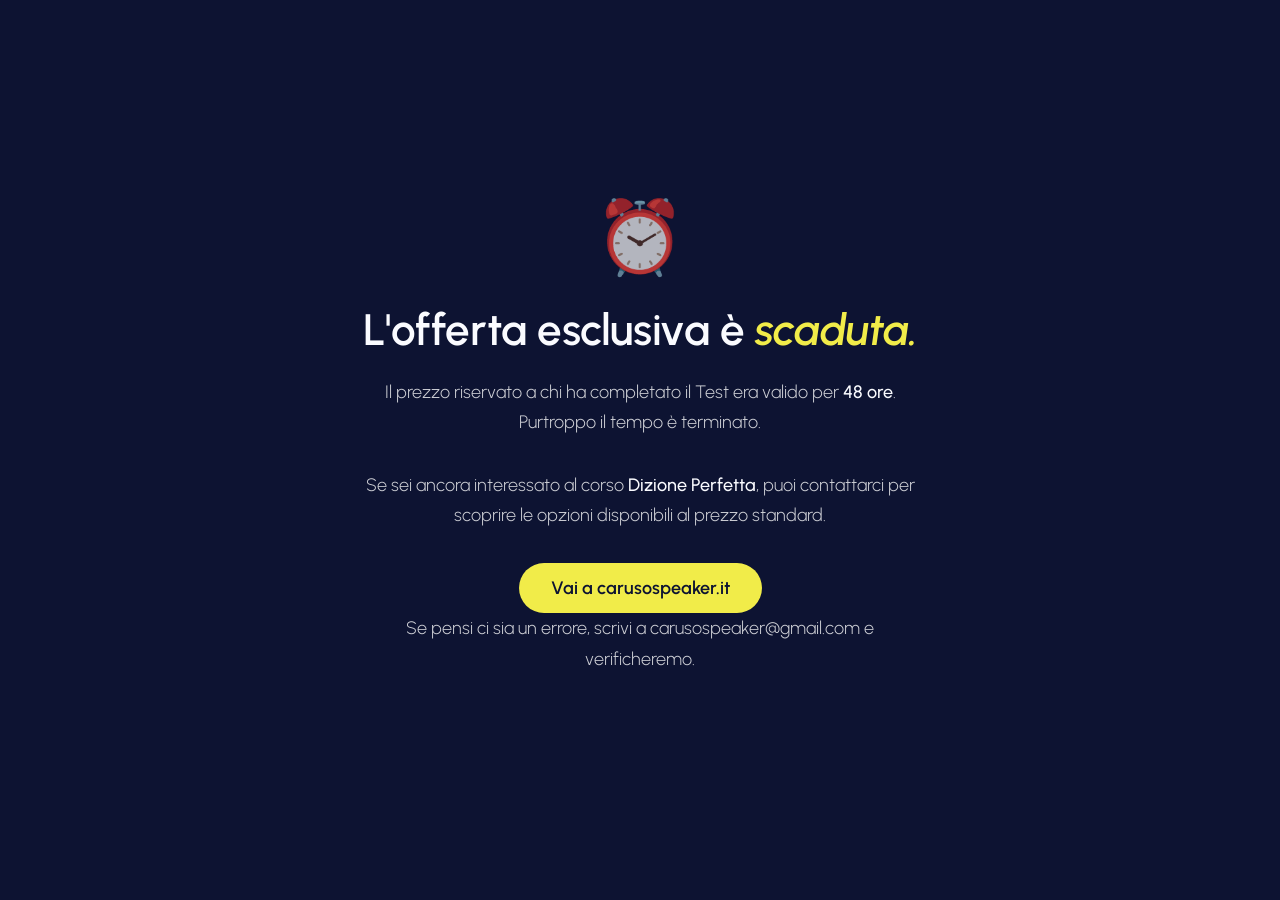
<file: offerta-scaduta.html>
<!DOCTYPE html>
<html lang="it">
<head>
  <meta charset="UTF-8">
  <meta name="viewport" content="width=device-width, initial-scale=1.0">
  <title>Offerta scaduta | Gian Luca Caruso</title>
  <meta name="robots" content="noindex, nofollow">
  <link rel="icon" href="https://carusospeaker.it/newsite2022/wp-content/uploads/2026/04/CarusoSpekar-Logo-blu-orizzontal.png" type="image/png">
  <link href="https://fonts.googleapis.com/css2?family=Urbanist:ital,wght@0,300;0,400;0,500;0,600;0,700;1,300;1,400;1,500;1,600&display=swap" rel="stylesheet">
  <link rel="stylesheet" href="style.css">
  <link rel="stylesheet" href="grazie.css">
  <style>
    .expired-page{min-height:100vh;display:flex;flex-direction:column;align-items:center;justify-content:center;text-align:center;padding:60px 24px;background:#0D1332;color:#fafbff;font-family:'Urbanist',sans-serif}
    .expired-icon{font-size:72px;margin-bottom:24px;opacity:.7}
    .expired-page h1{font-size:clamp(28px,4vw,44px);font-weight:600;line-height:1.2;margin:0 0 20px;max-width:640px;letter-spacing:-.01em}
    .expired-page h1 em{color:#f1ec49;font-style:italic}
    .expired-page p{font-size:18px;line-height:1.7;font-weight:300;color:rgba(255,255,255,.8);max-width:580px;margin:0 auto 32px}
    .expired-page p strong{color:#fafbff;font-weight:500}
    .expired-link{display:inline-block;padding:14px 32px;border-radius:100px;background:#f1ec49;color:#0D1332;font-size:18px;font-weight:600;text-decoration:none;transition:all .3s}
    .expired-link:hover{background:#fafbff;transform:translateY(-2px)}
    .expired-note{margin-top:28px;font-size:14px;color:rgba(255,255,255,.5);max-width:480px}
  </style>
</head>
<body>
<div class="expired-page">
  <div class="expired-icon">⏰</div>
  <h1>L'offerta esclusiva è <em>scaduta.</em></h1>
  <p>Il prezzo riservato a chi ha completato il Test era valido per <strong>48 ore</strong>. Purtroppo il tempo è terminato.</p>
  <p>Se sei ancora interessato al corso <strong>Dizione Perfetta</strong>, puoi contattarci per scoprire le opzioni disponibili al prezzo standard.</p>
  <a href="https://carusospeaker.it" class="expired-link">Vai a carusospeaker.it</a>
  <p class="expired-note">Se pensi ci sia un errore, scrivi a carusospeaker@gmail.com e verificheremo.</p>
</div>
</body>
</html>
</file>
<file: style.css>
/* === RESET === */
*,*::before,*::after{margin:0;padding:0;box-sizing:border-box}
html,body{background:#0D1332;overflow-x:clip}
.mob-br{display:none}
.lp{
  font-family:'Urbanist',sans-serif;color:#fafbff;background:#0D1332;
  line-height:1.65;overflow-x:clip;font-size:20px;font-weight:300;
}
.lp img{max-width:100%;height:auto;display:block}
.lp a{text-decoration:none;color:inherit}
.w{max-width:1140px;margin:0 auto;padding:0 32px}
.wn{max-width:780px;margin:0 auto;padding:0 32px}
.tc{text-align:center}

/* === TYPO === */
.lp h1{font-size:clamp(34px,4.6vw,54px);font-weight:600;line-height:1.12;letter-spacing:-0.02em}
.lp h2{font-size:clamp(30px,3.6vw,44px);font-weight:600;line-height:1.15}
.lp h3{font-size:24px;font-weight:300;line-height:1.3}
.lp p{font-size:20px;line-height:1.7;font-weight:300}
.lp strong{font-weight:500;color:#fafbff}

/* === CTA WHITE PILL === */
.lp a.btn,
.lp a.btn:link,
.lp a.btn:visited{
  display:inline-flex;align-items:center;gap:10px;
  background:#f7f7f7!important;color:#0D1332!important;
  font-family:'Urbanist',sans-serif;font-size:22px;font-weight:400;
  padding:16px 36px;border-radius:100px;
  cursor:pointer;transition:all .3s;text-decoration:none!important;
}
.lp a.btn:hover,.lp a.btn:active{
  background:#f1ec49!important;color:#0D1332!important;
  transform:translateY(-2px);
}
/* CTA Dark */
.lp a.btn-dark,
.lp a.btn-dark:link,
.lp a.btn-dark:visited{
  display:inline-flex;align-items:center;gap:10px;
  background:#0D1332!important;color:#fafbff!important;
  font-family:'Urbanist',sans-serif;font-size:22px;font-weight:400;
  padding:16px 36px;border-radius:100px;
  cursor:pointer;transition:all .3s;text-decoration:none!important;
}
.lp a.btn-dark:hover,.lp a.btn-dark:active{
  background:#bd1a1a!important;color:#fafbff!important;
  transform:translateY(-2px);
}
/* CTA Red (header) */
.lp a.btn-red,
.lp a.btn-red:link,
.lp a.btn-red:visited{
  display:inline-flex;align-items:center;gap:10px;
  background:#bd1a1a!important;color:#fafbff!important;
  font-family:'Urbanist',sans-serif;font-size:15px;font-weight:600;
  padding:10px 24px;border-radius:100px;
  cursor:pointer;transition:all .3s;text-decoration:none!important;
}
.lp a.btn-red:hover,.lp a.btn-red:active{
  background:#9a1515!important;
  transform:translateY(-1px);
}

/* Eq icon */
.eq{display:flex;align-items:center;gap:2px}
.eq i{display:block;width:3px;background:currentColor;border-radius:2px;animation:eqa .8s ease-in-out infinite alternate}
.eq i:nth-child(1){height:8px;animation-delay:0s}
.eq i:nth-child(2){height:14px;animation-delay:.15s}
.eq i:nth-child(3){height:6px;animation-delay:.3s}
.eq i:nth-child(4){height:12px;animation-delay:.1s}
.eq i:nth-child(5){height:9px;animation-delay:.25s}
@keyframes eqa{0%{transform:scaleY(.4)}100%{transform:scaleY(1)}}

/* ============ 0. STICKY HEADER ============ */
.lp-header{
  position:relative;z-index:9999;
  background:transparent;
  padding:12px 0;
  border-bottom:1px solid transparent;
}
@keyframes hdrDrop{from{transform:translateY(-100%);opacity:0}to{transform:translateY(0);opacity:1}}
.lp-header-logo img{transition:height .3s ease}
.lp-header-in{
  max-width:1140px;margin:0 auto;padding:0 32px;
  display:flex;align-items:center;justify-content:space-between;gap:24px;
}
.lp-header-logo img{height:64px;width:auto}
.lp-header-nav{display:flex;align-items:center;gap:28px}
.lp-header-nav a{font-size:14px;font-weight:500;color:rgba(255,255,255,.6);transition:color .3s}
.lp-header-nav a:hover{color:#fafbff}

/* ============ 1. SOCIAL PROOF (inside hero) ============ */
.lp-top-in{display:flex;align-items:center;gap:14px;flex-wrap:wrap;margin-bottom:24px}
.lp-av{display:flex}
.lp-av span{display:block;width:34px;height:34px;border-radius:50%;border:2px solid #142471;background-size:cover;background-position:center;margin-left:-8px;background-color:#0D1332}
.lp-av span:first-child{margin-left:0}
.lp-av span:nth-child(1){background-image:url('https://i.pravatar.cc/80?img=1')}
.lp-av span:nth-child(2){background-image:url('https://i.pravatar.cc/80?img=5')}
.lp-av span:nth-child(3){background-image:url('https://i.pravatar.cc/80?img=8')}
.lp-av span:nth-child(4){background-image:url('https://i.pravatar.cc/80?img=12')}
.lp-av span:nth-child(5){background-image:url('https://i.pravatar.cc/80?img=20')}
.lp-stars{display:flex;gap:1px;color:#FBBC04;font-size:16px}
.lp-rt{font-size:14px;font-weight:500;color:rgba(255,255,255,.6)}

/* ============ 2. HERO ============ */
.lp-hero{
  margin:16px;border-radius:24px;overflow:hidden;
  background:#142471;position:relative;min-height:520px;
  display:flex;align-items:center;
}
.lp-hero-content{position:relative;z-index:2;padding:64px 48px 140px;max-width:620px;margin:0 auto 0 10%}
.lp-hero-tag{
  display:inline-block;background:rgba(255,255,255,.18);color:#f1ec49;
  font-size:18px;font-weight:500;padding:14px 30px;border-radius:100px;
  margin-bottom:24px;letter-spacing:.2px;white-space:nowrap;
}
@media (max-width:900px){.lp-hero-tag{font-size:14px;padding:10px 20px}}
@media (max-width:480px){.lp-hero-tag{font-size:12px;padding:8px 16px}}
.lp-hero h1{margin-bottom:18px;font-weight:300;line-height:1.15}
.lp-hero h1 strong{font-weight:500!important}
.lp-hero .hs{font-size:18px;font-weight:300;color:rgba(255,255,255,.7);margin-bottom:32px}
.lp-hero-img{
  position:absolute;right:0;bottom:0;height:100%;width:45%;
  display:flex;align-items:flex-end;justify-content:center;z-index:3;
}
.lp-hero-img img{height:100%;width:auto;object-fit:contain;object-position:bottom}
.lp-hero-img-mobile{display:none}

/* ============ 3. MARQUEE LOGHI (inside hero, bottom) ============ */
.lp-mq{position:absolute;bottom:0;left:0;right:0;z-index:1;overflow:hidden;padding:24px 0}
.lp-mq-t{display:flex;gap:80px;animation:mqm 20s linear infinite;width:max-content}
.mq-strip{height:28px;width:auto;flex-shrink:0}
@keyframes mqm{0%{transform:translateX(0)}100%{transform:translateX(-50%)}}

/* ============ 4. BODY COPY ============ */
.lp-copy{padding:72px 0}
.lp-copy p{margin-bottom:20px}
.lp-hl{color:#f1ec49;font-style:italic;font-weight:500;font-size:22px}

/* ============ 5. COSA SCOPRIRAI (white bg) ============ */
.lp-bul{padding:72px 0;background:#fafbff;border-radius:24px 24px 0 0;margin:0 16px}
.lp-bul h2{color:#0D1332}
.lp-bul p{color:#0D1332}
.lp-bul strong{color:#0D1332}
.lp-ng{display:grid;grid-template-columns:1fr 1fr;gap:32px 48px;margin-top:40px}
.lp-ni{display:flex;gap:20px;align-items:flex-start}
.lp-nn{flex-shrink:0;font-size:72px;font-weight:700;line-height:1;color:#bd1a1a}
.lp-pain h2{color:#0D1332}
.lp-pain>div>p{color:#0D1332}
.lp-nt{font-size:16px;line-height:1.6;color:#0D1332;padding-top:8px}
.lp-nt strong{font-size:17px;display:block;margin-bottom:4px;color:#0D1332}

/* ============ 6. DIMMI CHE VOCE HAI (white bg continuous) ============ */
.lp-dimmi{padding:0 0 72px;background:#fafbff;border-radius:0 0 24px 24px;margin:0 16px}
.lp-dimmi p{color:#0D1332}
.lp-dimmi h3{color:#0D1332}
.lp-dimmi strong{color:#0D1332}
.lp-dimmi em{color:#0D1332}

/* ============ 7. STATS BAR ============ */
.lp-stats{padding:56px 0;background:#0e1535;border-radius:24px;margin:0 16px}
.lp-stats-grid{display:flex;justify-content:center;gap:64px;flex-wrap:wrap}
.lp-stat{text-align:center}
.lp-stat-num{font-size:clamp(48px,6vw,76px);font-weight:600;line-height:1;color:#fafbff}
.lp-stat-label{font-size:15px;color:rgba(255,255,255,.55);margin-top:8px}

/* ============ 8. CHI SONO ============ */
.lp-about{padding:80px 0}
.lp-about-grid{display:grid;grid-template-columns:1.2fr 1fr;gap:48px;align-items:center}
.lp-about-tag{display:inline-block;background:rgba(241,236,73,.12);color:#f1ec49;font-size:13px;font-weight:600;padding:6px 16px;border-radius:100px;margin-bottom:20px}
.lp-about-name{font-size:clamp(36px,5vw,56px);font-weight:600;line-height:1.1;margin-bottom:24px;color:#fafbff}
.lp-about-left{text-align:center}
.lp-about-text p{margin-bottom:16px;color:rgba(255,255,255,.8)}
.lp-about-text p strong{color:#fafbff}
.lp-about-text p em strong{color:#f1ec49}
.lp-about-img{position:relative;overflow:visible}
.lp-about-img img{
  width:100%;display:block;
  -webkit-mask-image:linear-gradient(to bottom,rgba(0,0,0,1) 0%,rgba(0,0,0,1) 55%,rgba(0,0,0,0) 100%);
  mask-image:linear-gradient(to bottom,rgba(0,0,0,1) 0%,rgba(0,0,0,1) 55%,rgba(0,0,0,0) 100%);
}
/* Mobile image after title */
.lp-about-img-mobile{display:none}

/* ============ 9. PAIN POINTS ============ */
.lp-pain{padding:80px 0;background:#f5f5f5;border-radius:24px;margin:0 16px}
.lp-pain-grid{display:flex;flex-wrap:wrap;justify-content:center;gap:18px;margin-top:40px}
.lp-pain-card{
  background:#fafbff;border:1.5px solid #0D1332;border-radius:20px;padding:28px 20px;transition:all .3s;
}
.lp-pain-card:hover,.lp-pain-card:active{transform:scale(1.03);background:#bd1a1a;border-color:#bd1a1a;color:#fafbff}
.lp-pain-card:hover h4,.lp-pain-card:active h4,.lp-pain-card:hover p,.lp-pain-card:active p,.lp-pain-card:hover p strong,.lp-pain-card:active p strong{color:#fafbff}
.lp-pain-card:hover .lp-pain-icon svg,.lp-pain-card:active .lp-pain-icon svg{stroke:#fafbff}
.lp-pain-icon{margin-bottom:18px}
.lp-pain-icon svg{width:32px;height:32px;fill:none;stroke:#0D1332;stroke-width:2;stroke-linecap:round;stroke-linejoin:round}
/* Animated icons */
.lp-pain-card:nth-child(1) .lp-pain-icon svg{animation:pulse-wave 2s ease-in-out infinite}
@keyframes pulse-wave{0%,100%{transform:scale(1)}50%{transform:scale(1.15)}}
/* Card 2: megaphone with pulsing waves */
.lp-pain-card:nth-child(2) .lp-pain-icon svg .wave1{animation:wave-out 1.5s ease-in-out infinite}
.lp-pain-card:nth-child(2) .lp-pain-icon svg .wave2{animation:wave-out 1.5s ease-in-out infinite .3s}
@keyframes wave-out{0%{opacity:0;transform:scale(.8)}50%{opacity:1;transform:scale(1)}100%{opacity:0;transform:scale(1.2)}}
/* Card 3: lightning falling */
.lp-pain-card:nth-child(3) .lp-pain-icon svg{animation:bolt-fall 2s ease-in infinite}
@keyframes bolt-fall{0%{opacity:0;transform:translateY(-12px)}15%{opacity:1;transform:translateY(0)}30%{opacity:1;transform:translateY(0)}50%{opacity:0;transform:translateY(4px)}100%{opacity:0;transform:translateY(4px)}}
/* Card 4: arrow rising */
.lp-pain-card:nth-child(4) .lp-pain-icon svg{animation:rise-arrow 2s ease-in-out infinite}
@keyframes rise-arrow{0%,100%{transform:translateY(0)}50%{transform:translateY(-8px)}}
.lp-pain-card h4{font-size:30px;font-weight:600;margin-bottom:10px;line-height:1.3;color:#0D1332}
.lp-pain-card p{font-size:20px;line-height:1.6;color:#0D1332}
.lp-pain-card p strong{color:#0D1332}

/* ============ 10. METODO ============ */
.lp-met{padding:112px 0 96px;position:relative;overflow:hidden;background:#0D1332}
@keyframes sw-slide{0%{background-position:0 center}100%{background-position:-1407px center}}
.lp-met .w{position:relative;z-index:1}
.lp-met h2::after{content:"";display:block;width:48px;height:2px;background:#f1ec49;margin:20px auto 0;border-radius:2px}
.lp-3s{display:grid;grid-template-columns:repeat(3,1fr);gap:24px;margin:56px 0;position:relative}
.lp-3si{text-align:center;padding:48px 28px 36px;position:relative}
.lp-3si-num{font-size:108px;font-weight:700;line-height:.95;color:#f1ec49;margin-bottom:20px;letter-spacing:-.04em;filter:drop-shadow(0 0 20px rgba(241,236,73,.2));transition:filter .4s}
.lp-3si-badge{
  display:inline-block;background:#142471;color:#fafbff;
  font-size:12px;font-weight:600;padding:4px 14px;border-radius:100px;
  margin-bottom:16px;text-transform:uppercase;letter-spacing:.05em;
}
.lp-3si h4{font-size:24px;font-weight:600;margin-bottom:12px;color:#fafbff;letter-spacing:-.01em}
.lp-3si p{font-size:15px;line-height:1.6;color:rgba(255,255,255,.72)}

/* ============ 11. REVIEWS (white bg) ============ */
.lp-rev{padding:72px 0;background:#fafbff;border-radius:24px 24px 0 0;margin:0 16px}
.lp-rev h2{color:#0D1332}
.lp-rev p{color:rgba(12,18,50,.55)}

/* ============ 12. 3 CARD (original colored design) ============ */
.lp-cards{padding:80px 0}
.lp-cg{display:grid;grid-template-columns:repeat(3,1fr);gap:0;margin-top:36px}
.lp-card{
  border-radius:0;overflow:hidden;position:relative;
  min-height:680px;display:flex;flex-direction:column;justify-content:flex-end;
  padding:32px 28px;cursor:pointer;transition:all .4s;
  text-decoration:none!important;color:#fafbff!important;
}
.lp-cg .lp-card:first-child{border-radius:20px 0 0 20px}
.lp-cg .lp-card:last-child{border-radius:0 20px 20px 0}
.lp-card+.lp-card{border-left:1px solid rgba(255,255,255,.08)}
.lp-card:hover,.lp-card:active,.lp-card.is-active{transform:scale(1.02);z-index:2}
.lp-card:nth-child(1):hover,.lp-card:nth-child(1).is-active{box-shadow:0 0 40px rgba(20,36,113,.5)}
.lp-card:nth-child(2):hover,.lp-card:nth-child(2).is-active{box-shadow:0 0 40px rgba(189,26,26,.5)}
.lp-card:nth-child(3):hover,.lp-card:nth-child(3).is-active{box-shadow:0 0 40px rgba(241,236,73,.5)}
.lp-card:nth-child(1){background:#142471}
.lp-card:nth-child(1) .lp-card-bg{background:linear-gradient(to top,#142471 30%,transparent 100%)}
.lp-card:nth-child(2){background:#bd1a1a}
.lp-card:nth-child(2) .lp-card-bg{background:linear-gradient(to top,#bd1a1a 30%,transparent 100%)}
.lp-card:nth-child(3){background:#f1ec49;color:#0D1332!important}
.lp-card:nth-child(3) .lp-card-bg{background:linear-gradient(to top,#f1ec49 30%,transparent 100%)}
.lp-card:nth-child(3) h4,.lp-card:nth-child(3) p,.lp-card:nth-child(3) .lp-card-label{color:#0D1332!important}
.lp-card:nth-child(3) .lp-card-cta{color:#0D1332!important;border-color:rgba(12,18,50,.2)!important}
.lp-card-img{position:absolute;top:0;left:0;right:0;bottom:0;z-index:0}
.lp-card-img img{width:85%;height:85%;object-fit:cover;object-position:top;position:absolute;bottom:0;right:0}
.lp-card-bg{position:absolute;bottom:0;left:0;right:0;height:70%;z-index:1}
.lp-card-label{position:absolute;top:28px;left:28px;z-index:2;font-size:16px;font-weight:600;letter-spacing:.05em;color:#fafbff}
.lp-card-content{position:relative;z-index:2}
.lp-card h4{font-size:22px;font-weight:300;line-height:1.3;margin-bottom:10px;color:#fafbff}
.lp-card p{font-size:20px;line-height:1.5;margin-bottom:18px;color:rgba(255,255,255,.9);font-weight:500}
.lp-card p em{font-weight:300;font-style:normal;color:rgba(255,255,255,.7)}
.lp-card-cta{
  display:inline-block;padding:10px 24px;border:1.5px solid rgba(255,255,255,.3);
  border-radius:100px;font-size:15px;font-weight:600;transition:all .3s;color:#fafbff;
}
.lp-card:hover .lp-card-cta,.lp-card:active .lp-card-cta,.lp-card.is-active .lp-card-cta{
  background:rgba(255,255,255,.2);border-color:rgba(255,255,255,.6);
}
.lp-card.dis{opacity:.5;pointer-events:none}

/* === FOOTER === */
.lp-footer{padding:60px 0 24px;background:#080A12}
.lp-footer-grid{
  max-width:1140px;margin:0 auto;padding:0 32px;
  display:grid;grid-template-columns:1.5fr 1fr 1fr;gap:48px;
}
.lp-footer-logo img{height:56px;margin-bottom:16px}
.lp-footer-desc{font-size:14px;color:rgba(255,255,255,.4);line-height:1.7}
.lp-footer h5{font-size:14px;font-weight:600;color:rgba(255,255,255,.5);text-transform:uppercase;letter-spacing:.1em;margin-bottom:16px}
.lp-footer-data p{font-size:14px;color:rgba(255,255,255,.4);line-height:1.8}
.lp-footer-links a{display:block;font-size:14px;color:rgba(255,255,255,.4);margin-bottom:10px;transition:color .3s}
.lp-footer-links a:hover{color:#fafbff}

/* === MODALS === */
.lp-modal-overlay{
  display:none;position:fixed;top:0;left:0;right:0;bottom:0;z-index:99999;
  background:rgba(0,0,0,.7);backdrop-filter:blur(8px);-webkit-backdrop-filter:blur(8px);
  align-items:center;justify-content:center;padding:24px;
}
.lp-modal-overlay.active{display:flex}
.lp-modal{
  background:#0D1332;border:1px solid rgba(250,251,255,.1);border-radius:20px;
  max-width:720px;width:100%;max-height:80vh;overflow-y:auto;padding:48px 40px;
  position:relative;
}
.lp-modal-close{
  position:absolute;top:16px;right:16px;width:40px;height:40px;
  background:rgba(255,255,255,.05);border:none;border-radius:50%;
  color:#fafbff;font-size:20px;cursor:pointer;display:flex;align-items:center;justify-content:center;
}
.lp-modal-close:hover{background:rgba(255,255,255,.15)}
.lp-modal h2{font-size:24px;margin-bottom:24px;color:#fafbff}
.lp-modal h3{font-size:18px;margin:24px 0 12px;color:#fafbff;font-weight:600}
.lp-modal p{font-size:15px;line-height:1.8;color:rgba(255,255,255,.7);margin-bottom:12px}
.lp-modal ul{padding-left:20px;margin-bottom:12px}
.lp-modal li{font-size:15px;line-height:1.8;color:rgba(255,255,255,.7);margin-bottom:4px}
.lp-modal a{color:#f1ec49;text-decoration:underline}

/* ============ RESPONSIVE ============ */
@media(max-width:900px){
  .lp-hero{flex-direction:column;min-height:auto}
  .lp-hero-content{max-width:100%;padding:48px 28px 0;margin:0;text-align:center}
  .lp-hero-img{display:none}
  .lp-hero-img-mobile{display:block;text-align:center;padding:24px 28px 0}
  .lp-hero-img-mobile img{
    width:80%;max-width:340px;margin:0 auto;
    -webkit-mask-image:linear-gradient(to bottom,rgba(0,0,0,1) 0%,rgba(0,0,0,1) 70%,rgba(0,0,0,0) 100%);
    mask-image:linear-gradient(to bottom,rgba(0,0,0,1) 0%,rgba(0,0,0,1) 70%,rgba(0,0,0,0) 100%);
  }
  .lp-header-nav a.nav-link{display:none}
}
@media(max-width:768px){
  /* Social proof smaller */
  .lp-top-in{gap:8px;margin-bottom:18px}
  .lp-av span{width:26px;height:26px;margin-left:-6px}
  .lp-top-in svg{height:16px!important}
  .lp-stars{font-size:13px}
  .lp-rt{font-size:12px}

  /* CTA mobile — forzate su max 2 righe */
  .lp a.btn, .lp a.btn-dark{
    display:inline-flex;width:100%;max-width:340px;margin:0 auto;
    justify-content:center;align-items:center;text-align:center;
    font-size:14px;font-weight:400;padding:14px 18px;line-height:1.25;
    border-radius:24px;gap:8px;text-wrap:balance;word-break:keep-all;hyphens:none
  }
  .lp a.btn .eq, .lp a.btn-dark .eq{flex-shrink:0;transform:scale(.75)}
  .mob-br{display:inline}
  .lp-hero-content{padding-bottom:80px!important}
  .lp-hero-img-mobile img{width:100%!important;max-width:none!important}

  /* Sections */
  .lp-ng{grid-template-columns:1fr}
  .lp-nt strong{font-size:20px;line-height:1.3}
  .lp-nt{font-size:18px;line-height:1.5}
  .lp-nn{font-size:56px}

  /* Pain points */
  .lp-pain-grid{gap:10px}
  .lp-pain-card h4{font-size:20px}

  /* About: photo after title */
  .lp-about-grid{grid-template-columns:1fr;gap:0}
  .lp-about-img{display:none}
  .lp-about-img-mobile{display:block;margin:16px 0 24px}
  .lp-about-img-mobile img{
    width:60%;margin:0 auto;
    -webkit-mask-image:linear-gradient(to bottom,rgba(0,0,0,1) 0%,rgba(0,0,0,1) 55%,rgba(0,0,0,0) 100%);
    mask-image:linear-gradient(to bottom,rgba(0,0,0,1) 0%,rgba(0,0,0,1) 55%,rgba(0,0,0,0) 100%);
  }

  /* Metodo */
  .lp-3s{grid-template-columns:1fr;gap:16px}
.lp-3s::before{display:none}
  .lp-3si+.lp-3si{border-left:none;border-top:1px solid rgba(255,255,255,.1)}
  .lp-3si h4{font-size:22px}
  .lp-3si-num{font-size:64px}

  /* Cards — full screen su mobile, attaccate */
  .lp-cg{grid-template-columns:1fr;gap:0}
  .lp-card{min-height:85vh;padding:28px 24px}
  .lp-cg .lp-card:first-child{border-radius:20px 20px 0 0}
  .lp-cg .lp-card:last-child{border-radius:0 0 20px 20px}
  .lp-cg .lp-card:nth-child(2){border-radius:0}
  .lp-card+.lp-card{border-left:none;border-top:1px solid rgba(255,255,255,.08)}
  .lp-card-label{top:24px;left:24px}
  .lp-card-img img{width:90%!important;height:90%!important}
  .lp-card:nth-child(3) .lp-card-img img{width:75%!important;height:75%!important;bottom:auto!important;top:60px!important}

  /* Sections margins */
  .lp-bul,.lp-stats{margin:0 8px;border-radius:16px 16px 0 0}
  .lp-dimmi{margin:0 8px;border-radius:0 0 16px 16px}
  .lp-rev{margin:0 8px;border-radius:16px 16px 0 0}
  .lp-hero{margin:8px;border-radius:16px}
  .lp-stats{border-radius:16px}
  .lp-stats-grid{gap:32px}

  /* Footer */
  .lp-footer-grid{grid-template-columns:1fr;gap:32px;text-align:center}
  .lp-footer-col-logo{order:1}
  .lp-footer-col-links{order:2}
  .lp-footer-col-data{order:3}
  .lp-footer-logo img{margin:0 auto 16px}

  .lp-modal{padding:32px 24px}
}
@media(max-width:480px){
  .lp-pain-grid{gap:10px}
}

/* === PERCHE IL TEST (sticky photo right) === */
.lp-why{padding:88px 0;background:#0D1332;color:#fafbff}
.lp-why .w{max-width:1200px}
.lp-why-grid{display:grid;grid-template-columns:1fr 380px;gap:64px;align-items:start}
.lp-why-copy h2{font-family:Urbanist,sans-serif;font-weight:600;font-size:clamp(30px,3.6vw,44px);line-height:1.15}
.lp-why-copy p{font-size:18px;line-height:1.65;margin:14px 0;color:rgba(255,255,255,.85)}
.lp-why-copy strong{color:#fafbff}
.lp-why-copy em{color:rgba(255,255,255,.75)}
.lp-why-list{margin:18px 0 22px;padding-left:22px;line-height:1.7;color:rgba(255,255,255,.85)}
.lp-why-list li{margin:8px 0;font-size:18px}
.lp-why-copy .lp-hl{background:#f1ec49;color:#0D1332;padding:14px 18px;border-radius:10px;font-weight:600;display:inline-block;margin:18px 0}
.lp-why-img-wrap{position:relative;height:100%}
.lp-why-img{position:sticky;top:130px;border-radius:20px;overflow:hidden;aspect-ratio:16/10;box-shadow:0 20px 60px rgba(0,0,0,.4)}
.lp-why-img img{width:100%;height:100%;object-fit:cover;display:block}
@media (max-width:900px){
  .lp-why{padding:56px 0}
  .lp-why-grid{grid-template-columns:1fr;gap:32px}
  .lp-why-img-wrap{order:-1}
  .lp-why-img{position:static;max-width:420px;margin:0 auto}
}

/* === PERCHE VUOI MIGLIORARE (descrittiva, 3 colonne) === */
.lp-why2{padding:80px 0;background:#0D1332;color:#fafbff}
.lp-why2 h2{font-family:Urbanist,sans-serif;font-weight:600;font-size:clamp(30px,3.6vw,44px);margin-bottom:48px}
.lp-why2-grid{display:grid;grid-template-columns:repeat(3,1fr);gap:32px}
.lp-why2-item{background:rgba(255,255,255,.04);border:1px solid rgba(255,255,255,.1);border-radius:16px;padding:32px 28px;transition:all .25s ease}
.lp-why2-item:hover{background:rgba(255,255,255,.07);border-color:#f1ec49;transform:translateY(-4px)}
.lp-why2-letter{display:inline-flex;align-items:center;justify-content:center;width:52px;height:52px;border-radius:50%;background:#f1ec49;color:#0D1332;font-family:Urbanist,sans-serif;font-weight:700;font-size:24px;margin-bottom:20px}
.lp-why2-item p{font-size:17px;line-height:1.55;color:rgba(255,255,255,.92);margin:8px 0}
.lp-why2-item p strong{color:#fafbff;font-weight:500}
.lp-why2-sub{font-size:15px!important;color:rgba(255,255,255,.6)!important;font-style:italic}
@media (max-width:900px){
  .lp-why2{padding:56px 0}
  .lp-why2-grid{grid-template-columns:1fr;gap:20px}
  .lp-why2 h2{margin-bottom:28px}
}

/* === GALLERY EVENTI (mosaico scattered stile Marketers) === */
.lp-gal{position:relative;padding:80px 24px;background:#142471;overflow:hidden;text-align:center;border-radius:24px;margin:24px 16px}
.lp-gal::after{content:"";position:absolute;top:50%;left:-20%;right:-20%;height:300px;transform:translateY(-50%);background:url('img/soundwave.svg') left center/auto 300px repeat-x;opacity:.3;pointer-events:none;z-index:0;animation:sw-slide 70s linear infinite;mix-blend-mode:screen}
@media (prefers-reduced-motion:reduce){.lp-gal::after{animation:none}}
.lp-gal-row{position:relative;z-index:1;display:grid;grid-template-columns:repeat(4,1fr);gap:16px;max-width:1200px;margin:0 auto}
.lp-gal-i{width:100%;border-radius:14px;object-fit:cover;display:block;box-shadow:0 10px 30px rgba(0,0,0,.35)}
.lp-gal-top .lp-gal-i{height:220px}
.lp-gal-bot .lp-gal-i{height:200px}
.lp-gal-i1{transform:translateY(20px)}
.lp-gal-i2{transform:translateY(-10px)}
.lp-gal-i3{transform:translateY(40px)}
.lp-gal-i4{transform:translateY(0)}
.lp-gal-i5{transform:translateY(-20px)}
.lp-gal-i6{transform:translateY(10px)}
.lp-gal-i7{transform:translateY(-30px)}
.lp-gal-i8{transform:translateY(15px)}
.lp-gal-mid{position:relative;z-index:10;max-width:720px;margin:32px auto;padding:32px 24px;color:#fafbff}
.lp-gal-mid h2{font-family:Urbanist,sans-serif;font-weight:600;font-size:clamp(30px,3.6vw,44px);margin-bottom:16px;line-height:1.15;text-shadow:0 2px 20px rgba(0,0,0,.45)}
.lp-gal-mid p{font-size:18px;line-height:1.6;color:rgba(255,255,255,.9);margin-bottom:24px;text-shadow:0 1px 12px rgba(0,0,0,.4)}
.lp-gal-badge{text-decoration:none;cursor:pointer;display:inline-flex;align-items:center;gap:8px;background:rgba(255,255,255,.1);border:1px solid #fafbff;color:#fafbff;padding:9px 18px;border-radius:100px;font-weight:600;font-size:12px;letter-spacing:.5px}
.lp-gal-badge::before{content:"●";color:#fafbff}
@media (max-width:900px){
  .lp-gal{padding:56px 12px}
  .lp-gal-row{grid-template-columns:repeat(2,1fr);gap:10px}
  .lp-gal-top .lp-gal-i,.lp-gal-bot .lp-gal-i{height:140px}
  .lp-gal-i1,.lp-gal-i2,.lp-gal-i3,.lp-gal-i4,.lp-gal-i5,.lp-gal-i6,.lp-gal-i7,.lp-gal-i8{transform:none}
  .lp-gal-mid{margin:24px auto;padding:20px 12px}
}

.lp-gal-i{transition:transform .6s cubic-bezier(.2,.8,.2,1),box-shadow .6s ease,filter .6s ease;filter:grayscale(100%) contrast(1.08) brightness(.92)}
.lp-gal-i1:hover{transform:translateY(10px) scale(1.08) rotate(-2deg);z-index:5}
.lp-gal-i2:hover{transform:translateY(-25px) scale(1.08) rotate(2deg);z-index:5}
.lp-gal-i3:hover{transform:translateY(25px) scale(1.08) rotate(-2deg);z-index:5}
.lp-gal-i4:hover{transform:translateY(-15px) scale(1.08) rotate(2deg);z-index:5}
.lp-gal-i5:hover{transform:translateY(-35px) scale(1.08) rotate(-2deg);z-index:5}
.lp-gal-i6:hover{transform:translateY(-5px) scale(1.08) rotate(2deg);z-index:5}
.lp-gal-i7:hover{transform:translateY(-45px) scale(1.08) rotate(-2deg);z-index:5}
.lp-gal-i8:hover{transform:translateY(0) scale(1.08) rotate(2deg);z-index:5}
.lp-gal-i:hover{box-shadow:0 25px 50px rgba(0,0,0,.3)}

/* Body italic: only Urbanist Light 300 italic */
.lp p em, .lp-why-copy em, .lp-gal-mid em{font-weight:300;font-style:italic}

.lp-gal-badge:hover{background:rgba(255,255,255,.18);transform:translateY(-1px);transition:all .2s}





/* === PER CHI È / NON È — invertito, bg bianco === */
.lp-forwho{padding:96px 24px;background:#f5f5f5;border-radius:24px;margin:-48px 16px 24px;position:relative;overflow:hidden;z-index:2;box-shadow:0 -20px 40px rgba(0,0,0,.15)}
.lp-forwho .w{position:relative;z-index:1;max-width:1100px}
.lp-forwho-head{text-align:center;margin-bottom:56px;max-width:720px;margin-left:auto;margin-right:auto}
.lp-forwho-kicker{display:inline-block;font-size:12px;font-weight:500;color:#fafbff;letter-spacing:.24em;text-transform:uppercase;margin-bottom:22px;padding:7px 16px;background:#0D1332;border-radius:100px}
.lp-forwho-head h2{font-family:Urbanist,sans-serif;font-weight:500;font-size:clamp(32px,4.1vw,48px);line-height:1.15;color:#0D1332;letter-spacing:-.01em}
.lp-forwho-head h2 strong{font-weight:600;color:#142471;position:relative;white-space:nowrap}
.lp-forwho-head h2 strong::after{content:"";position:absolute;left:0;right:0;bottom:-4px;height:3px;background:#f1ec49;border-radius:2px}
.lp-forwho-grid{display:grid;grid-template-columns:1fr 1fr;gap:24px}
.lp-forwho-col{position:relative;background:#fafbff;border:1px solid rgba(12,14,24,.1);border-radius:20px;padding:44px 40px;transition:transform .3s ease,border-color .3s ease}
.lp-forwho-col:hover{transform:translateY(-6px)}
.lp-forwho-col.yes{border-top:4px solid #142471}
.lp-forwho-col.no{border-top:4px solid #bd1a1a}
.lp-forwho-col.yes:hover{border-color:rgba(20,36,113,.5);border-top-color:#142471}
.lp-forwho-col.no:hover{border-color:rgba(189,26,26,.4);border-top-color:#bd1a1a}
.lp-forwho-badge{display:inline-flex;align-items:center;gap:10px;padding:9px 18px;border-radius:100px;font-size:12px;font-weight:500;letter-spacing:.14em;text-transform:uppercase;margin-bottom:28px}
.lp-forwho-badge.yes{background:#142471;color:#fafbff}
.lp-forwho-badge.no{background:#bd1a1a;color:#fafbff}
.lp-forwho-col ul{list-style:none;padding:0;margin:0}
.lp-forwho-col li{position:relative;padding:18px 0;padding-left:34px;color:#0D1332;font-size:16px;line-height:1.55;font-weight:300;border-bottom:1px solid rgba(12,14,24,.08);min-height:48px}
.lp-forwho-col li:last-child{border-bottom:0}
.lp-forwho-col li strong{color:#0D1332;font-weight:500}
.lp-forwho-col li em{color:rgba(12,14,24,.55);font-style:italic;font-weight:300}
.lp-forwho-col li::before{position:absolute;left:0;top:20px;width:22px;height:22px;display:inline-flex;align-items:center;justify-content:center;border-radius:50%;font-size:12px;font-weight:600;line-height:1;flex-shrink:0}
.lp-forwho-col.yes li::before{content:"✓";background:#142471;color:#fafbff}
.lp-forwho-col.no li::before{content:"✕";background:#bd1a1a;color:#fafbff}
@media(max-width:900px){
  .lp-forwho{padding:56px 16px;margin:24px 12px}
  .lp-forwho-grid{grid-template-columns:1fr;gap:16px}
  .lp-forwho-col{padding:32px 24px}
  .lp-forwho-head{margin-bottom:36px}
}

/* Row-by-row alignment across YES/NO columns */
.lp-forwho-col li:nth-child(1){min-height:96px}
.lp-forwho-col li:nth-child(2){min-height:120px}
.lp-forwho-col li:nth-child(3){min-height:146px}
.lp-forwho-col li:nth-child(4){min-height:92px}
.lp-forwho-col li:nth-child(5){min-height:110px}
@media(max-width:900px){
  .lp-forwho-col li:nth-child(1),
  .lp-forwho-col li:nth-child(2),
  .lp-forwho-col li:nth-child(3),
  .lp-forwho-col li:nth-child(4),
  .lp-forwho-col li:nth-child(5){min-height:auto}
}

/* Eq icon color = hover color del bottone, fisso sempre */
.lp a.btn .eq i{background:#f1ec49}
.lp a.btn-dark .eq i{background:#bd1a1a}
.lp a.btn-red .eq i{background:#9a1515}
/* La hover cambia il bg del bottone → rendiamo le barre visibili anche in hover */
.lp a.btn:hover .eq i{background:#0D1332}
.lp a.btn-dark:hover .eq i{background:#fafbff}
.lp a.btn-red:hover .eq i{background:#fafbff}

/* Header responsive polish */
@media(max-width:900px){
  .lp-header-in{padding:0 16px;gap:12px}
  .lp-header-logo img{height:44px}
    .lp-header-nav{gap:12px}
  .lp-header-nav a.nav-link{display:none}
  .lp-header-cta{padding:8px 16px!important;font-size:13px!important}
}
@media(max-width:480px){
  .lp-header-logo img{height:38px}
    .lp-header-cta{padding:7px 14px!important;font-size:12px!important}
}
/* Responsive polish generale */
@media(max-width:768px){
  .lp-hero h1{font-size:clamp(28px,7vw,40px)!important;line-height:1.15!important}
  .lp-hero .hs{font-size:18px}
  .lp-stats-grid{gap:18px}
  .lp-stat-num{font-size:clamp(40px,10vw,64px)!important}
  .lp-forwho-head h2{font-size:clamp(26px,6vw,36px)}
  .lp-forwho-col{padding:28px 20px}
  .lp-forwho-col li{font-size:18px;padding:14px 0 14px 32px}
  .lp-gal-mid h2{font-size:clamp(26px,6vw,34px)}
  .lp-gal-mid p{font-size:18px}
  .lp-met h2{font-size:clamp(26px,6vw,36px)}
  .lp-why-copy h2{font-size:clamp(26px,6vw,36px)}
  .lp-why-copy p{font-size:18px}
  .lp-why-list li{font-size:18px}
  .lp-about-name{font-size:clamp(28px,8vw,40px)!important}
}
@media(max-width:480px){
  .lp a.btn, .lp a.btn-dark{font-size:13px;padding:13px 16px;line-height:1.25;max-width:320px}
  .lp-hero{margin:12px!important}
  .lp-pain{margin:0 12px!important}
  .lp-gal{margin:16px 12px!important;padding:56px 16px!important}
  .lp-met{margin:16px 12px!important;padding:72px 16px!important}
  .lp-forwho{margin:-32px 12px 16px!important;padding:48px 16px!important}
  .lp-pain-grid{gap:10px!important}
  .lp-pain-card{flex:1 1 100%!important;max-width:100%!important}
}

.cta-short{display:none}
.cta-full{display:inline}
@media(max-width:768px){
  .cta-full{display:none}
  .cta-short{display:inline}
}

/* === MOBILE BODY TEXT 18px RULE === */
@media(max-width:768px){
  .lp p{font-size:18px}
  .lp-pain-card p{font-size:18px}
  .lp-card p{font-size:17px}
  .lp-3si p{font-size:16px}
  .lp-hl{font-size:20px}
  .lp-stat-label{font-size:16px}
  .lp-about-tag{font-size:14px}
  .lp-footer-desc,.lp-footer-data p,.lp-footer-links a,.lp-footer h5{font-size:15px}
  .lp-rt{font-size:13px}
  .lp-forwho-kicker{font-size:13px}
  .lp-forwho-badge{font-size:13px}
  .lp-gal-badge{font-size:15px}
  .lp-modal p,.lp-modal li{font-size:16px}
}


/* === RESPONSIVE POLISH FINALE 15/04 === */
/* Tablet 768-1024 */
@media(max-width:1024px) and (min-width:769px){
  .lp-hero-content{padding:56px 32px 120px;max-width:580px;margin-left:5%}
  .lp-hero-img img{width:420px;right:0}
  .lp-forwho-grid{gap:16px}
  .lp-forwho-col{padding:36px 28px}
  .lp-why-grid{grid-template-columns:1fr 320px;gap:40px}
  .lp-cards .lp-cg{gap:12px}
  .lp-3si{padding:40px 20px 32px}
  .lp-3si-num{font-size:88px}
}

/* Mobile polish */
@media(max-width:768px){
  /* Hero: assicurati padding corretto */
  .lp-hero{margin:12px!important;padding:0!important}
  .lp-hero-content{padding:40px 24px 60px!important;margin:0!important;max-width:100%!important}

  /* Per chi è/non è: disattiva min-height nth-child per evitare gap inutili */
  .lp-forwho-col li:nth-child(1),
  .lp-forwho-col li:nth-child(2),
  .lp-forwho-col li:nth-child(3),
  .lp-forwho-col li:nth-child(4),
  .lp-forwho-col li:nth-child(5){min-height:auto}
  .lp-forwho{margin:-32px 12px 16px!important;padding:56px 16px!important}
  .lp-forwho-head{margin-bottom:32px}
  .lp-forwho-col{padding:28px 22px}

  /* Perché il Test: sticky photo disattiva su mobile */
  .lp-why-img{position:static!important;aspect-ratio:16/10!important;max-width:100%!important;margin:0 auto 28px!important}
  .lp-why{padding:56px 16px}
  .lp-why .w{max-width:100%}

  /* Gallery Dal palco */
  .lp-gal{margin:16px 12px!important;padding:56px 14px!important;border-radius:20px}
  .lp-gal-row{gap:10px}
  .lp-gal-top .lp-gal-i,.lp-gal-bot .lp-gal-i{height:130px}

  /* Metodo */
  .lp-met{padding:64px 16px!important}
  .lp-3si{padding:32px 20px 24px}

  /* Pain section */
  .lp-pain{margin:0 12px!important;padding:56px 16px}
  .lp-pain-grid{gap:10px}
  .lp-pain-card{padding:24px 20px}

  /* Stats bar */
  .lp-stats{padding:48px 16px}
  .lp-stats-grid{gap:24px}

  /* Chi sono */
  .lp-about{padding:56px 16px}

  /* Card percorsi */
  .lp-cards{padding:48px 12px!important}
  .lp-card{min-height:72vh;padding:24px 20px}
  .lp-card h4{font-size:20px}
  .lp-card p{font-size:17px;line-height:1.5}

  /* Header spacing mobile */
  .lp-header-in{padding:0 14px}

  /* Reviews section */
  .lp-rev{padding:48px 16px}
  .lp-rev h2{font-size:clamp(24px,6vw,32px)}

  /* Modal */
  .lp-modal-box{max-width:92%;padding:32px 24px}
  .lp-modal h2{font-size:22px}
}

/* Mobile small <= 480 */
@media(max-width:480px){
  .lp-hero-content{padding:32px 18px 48px!important}
  .lp-top-in{margin-bottom:14px}
  .lp-gal-top .lp-gal-i,.lp-gal-bot .lp-gal-i{height:108px}
  .lp-why-img{aspect-ratio:4/3!important}
  .lp-3si-num{font-size:72px}
  .lp-forwho-col{padding:24px 18px}
  .lp-forwho-col li{font-size:17px;padding:14px 0 14px 30px}
  .lp-forwho-col li::before{width:20px;height:20px;top:18px}
  .lp-card{min-height:64vh}

  /* Footer stack */
  .lp-footer-grid{grid-template-columns:1fr;gap:28px}
}

/* Evita overflow orizzontale su qualsiasi viewport */
*{box-sizing:border-box}
img,video{max-width:100%;height:auto}

/* === STICKY BOTTOM BAR (direct marketing) === */
.lp-stickybar{
  position:fixed;left:0;right:0;bottom:0;z-index:9998;
  background:#0D1332;
  border-top:2px solid #f1ec49;
  transform:translateY(100%);transition:transform .4s cubic-bezier(.2,.8,.2,1);
  padding:20px 24px;
  box-shadow:0 -14px 40px rgba(0,0,0,.5);
}
.lp-stickybar.active{transform:translateY(0)}
.lp-stickybar.closed{display:none!important}
.lp-stickybar-in{
  max-width:780px;margin:0 auto;
  display:flex;align-items:center;justify-content:space-between;gap:20px;
}
.lp-stickybar-msg{display:flex;align-items:center;gap:12px;flex:1;min-width:0}
.lp-stickybar-pulse{
  width:10px;height:10px;border-radius:50%;background:#bd1a1a;flex-shrink:0;
  box-shadow:0 0 0 0 rgba(189,26,26,.7);animation:sbPulse 1.6s infinite
}
@keyframes sbPulse{
  0%{box-shadow:0 0 0 0 rgba(189,26,26,.6)}
  70%{box-shadow:0 0 0 10px rgba(189,26,26,0)}
  100%{box-shadow:0 0 0 0 rgba(189,26,26,0)}
}
.lp-stickybar-text{color:#fafbff;font-family:Urbanist,sans-serif;font-size:19px;font-weight:300;line-height:1.3;white-space:nowrap;overflow:hidden;text-overflow:ellipsis}
.lp-stickybar-text strong{color:#f1ec49;font-weight:500}
.lp-stickybar-text em{color:#bd1a1a;font-style:normal;font-weight:500}
.lp-stickybar-cta{
  display:inline-flex;align-items:center;gap:10px;
  background:#f1ec49;color:#0D1332!important;
  padding:18px 36px;border-radius:100px;
  font-family:Urbanist,sans-serif;font-weight:500;font-size:18px;
  position:relative;
  text-decoration:none!important;white-space:nowrap;
  transition:transform .25s ease,background .25s ease,box-shadow .25s ease;flex-shrink:0;
  animation:sbCtaBreathe 2.4s ease-in-out infinite;
}
@keyframes sbCtaBreathe{
  0%,100%{box-shadow:0 0 0 0 rgba(241,236,73,.5)}
  50%{box-shadow:0 0 0 12px rgba(241,236,73,0)}
}
.lp-stickybar-cta:hover{background:#fafbff;transform:translateY(-2px);animation:none;box-shadow:0 8px 24px rgba(241,236,73,.35)}
.lp-stickybar-close{
  background:transparent;border:0;color:rgba(255,255,255,.5);
  width:32px;height:32px;cursor:pointer;font-size:24px;font-weight:300;line-height:1;
  border-radius:50%;transition:color .2s,background .2s;flex-shrink:0;
  display:flex;align-items:center;justify-content:center;
}
.lp-stickybar-close:hover{color:#fafbff;background:rgba(255,255,255,.1)}
@media(max-width:768px){
  .lp-stickybar{padding:14px 14px}
  .lp-stickybar-in{max-width:100%;gap:10px}
  .lp-stickybar-msg{gap:10px}
  .lp-stickybar-text{font-size:14px;font-weight:400}
  .lp-stickybar-text strong{display:inline}
  .lp-stickybar-cta{padding:13px 20px;font-size:15px}
  .lp-stickybar-close{display:none}
}
@media(max-width:480px){
  .lp-stickybar{padding:12px 12px}
  .lp-stickybar-text{font-size:13px}
  .lp-stickybar-text strong{display:none}
  .lp-stickybar-cta{padding:11px 18px;font-size:14px}
  .lp-stickybar-cta svg{width:16px;height:16px}
}

/* Sticky bar CTA — arrow diventa equalizer on hover */
.lp-sb-arrow,.lp-sb-eq{display:inline-flex;align-items:center;justify-content:center;width:20px;height:20px;transition:opacity .25s ease,transform .25s ease;position:relative}
.lp-sb-arrow{opacity:1}
.lp-sb-eq{opacity:0;position:absolute;inset:0;margin:auto 0 auto 0;transform:scale(.75)}
.lp-stickybar-cta{position:relative}
.lp-stickybar-cta .lp-sb-eq{position:static;display:none}
.lp-stickybar-cta:hover .lp-sb-arrow{opacity:0;transform:translateX(10px)}
.lp-stickybar-cta:hover .lp-sb-eq{display:inline-flex;opacity:1;transform:scale(.85)}
.lp-stickybar-cta .lp-sb-eq i{background:#0D1332}

/* Card percorsi CTA: hover freccia → equalizer */
.lp-card-cta{display:inline-flex;align-items:center;gap:8px;position:relative}
.lp-card-cta .lp-cc-arrow{display:inline-block;transition:opacity .25s ease,transform .25s ease;font-size:18px;line-height:1}
.lp-card-cta .lp-cc-eq{display:none;width:22px;height:14px;align-items:center;justify-content:center}
.lp-card:hover .lp-card-cta .lp-cc-arrow,
.lp-card.is-active .lp-card-cta .lp-cc-arrow{opacity:0;transform:translateX(10px);position:absolute}
.lp-card:hover .lp-card-cta .lp-cc-eq,
.lp-card.is-active .lp-card-cta .lp-cc-eq{display:inline-flex}
.lp-card-cta .lp-cc-eq i{background:currentColor}

/* Voice Identity (card 3, bg giallo) — testo scuro */
.lp-card:nth-child(3) p,
.lp-card:nth-child(3) p em{color:#0D1332!important;font-weight:500}
.lp-card:nth-child(3) p em{color:rgba(13,19,50,.7)!important;font-weight:400}

/* === Mobile: allinea tutti i testi a SINISTRA === */
@media(max-width:768px){
  .lp h1,.lp h2,.lp h3,.lp h4,.lp p,.lp .tc,.tc{text-align:left!important}
  .lp-hero-content,.wn,.lp-gal-mid,.lp-forwho-head,.lp-met .w,.lp-rev,.lp-why-copy{text-align:left!important}
  /* Mantieni i CTA allineati centrati verticalmente ma con content a sinistra */
  .lp-hero a.btn,.lp a.btn,.lp a.btn-dark{margin-left:0!important;margin-right:auto!important}
  .lp-met h2::after{margin-left:0}
  /* Gallery badge resta com'è */
  .lp-stats-grid{text-align:left}
  .lp-stat{text-align:left}
  /* Kicker, badges, ecc. inline-block già a sinistra */
}

/* Gallery badge: -2px mobile */
@media(max-width:768px){.lp-gal-badge{font-size:13px!important;padding:8px 14px}}
@media(max-width:480px){.lp-gal-badge{font-size:12px!important;padding:7px 12px}}

/* Social proof row — forzato 1 riga su mobile */
@media(max-width:768px){
  .lp-top-in{flex-wrap:nowrap;gap:8px;align-items:center;white-space:nowrap;overflow:hidden}
  .lp-av span{width:22px;height:22px;margin-left:-5px}
  .lp-top-in svg{height:14px!important;flex-shrink:0}
  .lp-stars{font-size:11px;gap:0;flex-shrink:0}
  .lp-rt{font-size:12px!important;flex-shrink:0}
}
@media(max-width:380px){
  .lp-top-in{gap:6px}
  .lp-av{display:none}
  .lp-stars{font-size:11px}
  .lp-rt{font-size:11px!important}
}

/* Footer bottom line + credits */
.lp-footer-bottom{max-width:1140px;margin:32px auto 0;padding:20px 32px 8px;border-top:1px solid rgba(255,255,255,.06);display:flex;justify-content:space-between;align-items:center;gap:20px;flex-wrap:wrap}
.lp-footer-bottom p{font-size:12px;color:rgba(255,255,255,.25);line-height:1.6;margin:0}
.lp-footer-credits{text-align:right}
.lp-footer-credits a{color:#f1ec49!important;text-decoration:none;transition:color .2s}
.lp-footer-credits a:hover{color:#fafbff!important;text-decoration:underline}
@media(max-width:768px){
  .lp-footer-bottom{flex-direction:column;align-items:flex-start;padding:16px 20px 8px;margin-top:20px;gap:10px}
  .lp-footer-credits{text-align:left}
}

/* Pain section: due domande introduttive */
.lp-pain-qs{display:grid;grid-template-columns:1fr 1fr;gap:20px;margin-top:36px}
.lp-pain-q{display:flex;align-items:flex-start;gap:24px;background:transparent;border:0;border-radius:0;padding:16px 0}
.lp-pain-qnum{font-family:Urbanist,sans-serif;font-size:88px;font-weight:700;color:#bd1a1a;line-height:.85;flex-shrink:0;letter-spacing:-.04em}
.lp-pain-q p{color:#0D1332;font-size:22px;line-height:1.4;font-weight:300;margin:0;padding-top:14px}
.lp-pain-q p strong{color:#0D1332;font-weight:500}
@media(max-width:768px){
  .lp-pain-qs{grid-template-columns:1fr;gap:12px;margin-top:28px}
  .lp-pain-q{padding:22px 22px;gap:16px}
  .lp-pain-qnum{font-size:64px}
  .lp-pain-q p{font-size:19px;padding-top:8px}
}

/* Pain card sizing flex 3 per row + row 2 auto-centered */
.lp-pain-card{flex:1 1 calc(33.333% - 12px);min-width:260px;max-width:360px}

/* Gallery hover: cinematic color grade */
.lp-gal-i:hover{filter:saturate(1.22) contrast(1.15) brightness(1.03) grayscale(0)!important;box-shadow:0 30px 60px rgba(0,0,0,.5),inset 0 0 120px rgba(0,0,0,.25)}

/* === CTA MICROCOPY (Dan Kennedy style) === */
.lp a.btn,.lp a.btn-dark{
  flex-direction:column;align-items:center;gap:2px;
  padding-top:12px!important;padding-bottom:12px!important;
}
.cta-row{display:inline-flex;align-items:center;gap:10px;line-height:1}
.cta-micro{
  display:block;font-size:11px;font-weight:500;
  letter-spacing:.14em;text-transform:uppercase;
  margin-top:4px;opacity:.7;line-height:1;
}
.lp a.btn .cta-micro{color:#0D1332}
.lp a.btn-dark .cta-micro{color:#f1ec49;opacity:.85}
.lp a.btn:hover .cta-micro{color:#0D1332;opacity:.85}
.lp a.btn-dark:hover .cta-micro{color:#fafbff;opacity:.85}
@media(max-width:768px){
  .cta-micro{font-size:10px;letter-spacing:.12em}
  .lp a.btn,.lp a.btn-dark{padding-top:11px!important;padding-bottom:11px!important}
}

/* Card subtitle sotto label */
.lp-card-sub{position:absolute;top:64px;left:28px;right:28px;z-index:3;font-size:14px;font-weight:500;line-height:1.35;color:#fafbff;letter-spacing:-.005em}
.lp-card:nth-child(3) .lp-card-sub{color:#0D1332}
@media(max-width:768px){
  .lp-card-sub{top:56px;left:22px;right:22px;font-size:13px}
}

/* Voice Actor photo: object-position custom (subject centered, faccia visibile) */
.lp-card:nth-child(2) .lp-card-img img{object-fit:cover;object-position:60% 30%}

/* Cutout photos: full card behind gradient, shift down under title */
.lp-card-img--cutout{
  z-index:0!important;
  top:90px!important;bottom:0!important;
  left:0!important;right:0!important;
  height:auto!important;
  pointer-events:none;
}
.lp-card-img--cutout img{
  width:100%!important;height:100%!important;
  object-fit:contain!important;
  object-position:top center!important;
  position:absolute!important;
  top:0!important;left:0!important;right:auto!important;bottom:auto!important;
  filter:drop-shadow(0 14px 24px rgba(0,0,0,.25));
}
/* Voice Actor: scale up fino al bottom card */
.lp-cg .lp-card{overflow:hidden}
.lp-card:nth-child(2) .lp-card-img--cutout img{
  object-position:72% top!important;
  transform:scale(2.3);
  transform-origin:72% 0%;
}
@media(max-width:768px){
  .lp-card-img--cutout{top:76px!important}
  .lp-card:nth-child(3) .lp-card-img--cutout img{transform:translate(14%,-10%) scale(1.4)!important;transform-origin:50% 0%!important}
}
</file>
<file: grazie.css>
/* =========================================================
   GRAZIE / THANK YOU — Design System coerente con index.html
   BENCHMARK LANDING:
   • body: 20px/1.65/300 | h1: clamp(34,4.6vw,54)/600/1.12
   • h2: clamp(30,3.6vw,44)/600/1.15 | h3: 24/300/1.3 | p: 20/1.7/300
   • strong: 500 | Mobile body: 18
   • Tag hero: 18/500 padding 14px 30px
   • .btn: 22/400 padding 16 36 | .cta-micro: 11/.14em uppercase
   • Sezioni: border-radius 24, margin 16 (desk) 12 (mobile)
   • Padding sezioni: 72-80/0 (desk), 56-64/16 (mobile)
   ========================================================= */

/* ============ TYPOGRAPHY BASELINE (inherit from landing) ============ */
.ty h1,.ty h2,.ty h3{letter-spacing:-.01em}
.ty .ty-hero-h1{font-size:clamp(32px,3.6vw,48px)!important;font-weight:300!important;line-height:1.2!important;margin:0 0 18px;max-width:560px}
.ty .ty-hero-h1 strong{color:#f1ec49;font-weight:500!important}
.ty h2{font-size:clamp(30px,3.6vw,44px)!important;font-weight:600;line-height:1.15;margin:0 0 20px;color:#fafbff;letter-spacing:-.015em;text-wrap:balance}
.ty h2 em{font-style:italic;color:#f1ec49;font-weight:500}
.ty h3{font-size:24px;font-weight:300;line-height:1.3;margin:0 0 18px;color:#fafbff}

.ty p{font-size:20px;line-height:1.7;font-weight:300;color:rgba(255,255,255,.88);margin:0}
.ty strong{font-weight:500;color:#fafbff}

/* ============ CTA .btn — inherit stile landing (22px/padding 16/36) ============ */
.ty .btn .cta-row{display:inline-flex;align-items:center;gap:10px;line-height:1;font-size:22px;font-weight:400}
.ty .btn .cta-micro{display:block;font-size:11px;font-weight:500;letter-spacing:.14em;text-transform:uppercase;margin-top:4px;opacity:.7;line-height:1;color:#0D1332}
.ty .btn{flex-direction:column!important;align-items:center!important;gap:2px;padding:12px 36px!important}

/* ============ SECTION 1 — HERO (full-bleed, solo colore) ============ */
.ty-hero{
  min-height:auto!important;
  display:grid!important;
  grid-template-columns:minmax(0,1fr) minmax(0,1.1fr);
  grid-template-areas:
    "tag   video"
    "h1    video"
    "sub   video"
    "cta   video";
  column-gap:56px;row-gap:0;
  align-items:start;
  padding:80px 7vw!important;
  margin:0!important;
  border-radius:0!important;
  background:#142471!important;
  overflow:hidden;
}
.ty-hero .ty-hero-tag{grid-area:tag;margin-bottom:22px;justify-self:start;align-self:end}
.ty-hero .ty-hero-h1{grid-area:h1}
.ty-hero .ty-hero-sub{grid-area:sub;margin-bottom:28px}
.ty-hero-video{grid-area:video;align-self:center;width:100%}
.ty-hero-cta{grid-area:cta;justify-self:start;align-self:start}

.ty-hero .ty-hero-tag{
  display:inline-block!important;
  font-size:18px!important;
  font-weight:500!important;
  padding:14px 30px!important;
  background:rgba(255,255,255,.18)!important;
  border:none!important;
  border-radius:100px!important;
  color:#f1ec49!important;
  letter-spacing:.2px!important;
  line-height:1.3!important;
}
.ty-hero .ty-hero-sub{
  font-size:18px!important;
  line-height:1.7!important;
  color:rgba(255,255,255,.7)!important;
  font-weight:300!important;
}
.ty-hero .ty-hero-sub strong{color:#fafbff;font-weight:500}

.ty-video-frame{
  width:100%;position:relative;aspect-ratio:16/9;
  border-radius:20px;overflow:hidden;background:#000;
  box-shadow:0 24px 56px rgba(0,0,0,.4);
}
.ty-video-frame iframe{position:absolute;inset:0;width:100%;height:100%;border:0;display:block}

/* ============ ROUTING CLIENT-SIDE (HT / Downsell) ============ */
.ty-routing{padding:40px 48px 0}
.ty-routing-card{
  background:#fafbff;color:#0D1332;
  border-radius:24px;
  padding:36px 40px;
  max-width:1200px;margin:0 auto;
  text-align:center;
  box-shadow:0 14px 40px rgba(0,0,0,.25);
}
.ty-routing-card--ht{border:2px solid #f1ec49}
.ty-routing-badge{
  display:inline-block;padding:6px 16px;border-radius:100px;
  background:#142471;color:#f1ec49;
  font-size:13px;font-weight:600;letter-spacing:.08em;
  margin-bottom:18px;
}
.ty-routing-card h2{color:#0D1332!important;margin:0 0 14px;font-size:clamp(24px,3vw,32px)!important;max-width:720px;margin-left:auto;margin-right:auto}
.ty-routing-card p{font-size:17px;line-height:1.65;color:#374151;font-weight:300;margin:0;max-width:680px;margin-left:auto;margin-right:auto}
.ty-routing-card p strong{color:#0D1332;font-weight:600}
@media(max-width:768px){
  .ty-routing{padding:28px 20px 0}
  .ty-routing-card{padding:28px 24px}
  .ty-routing-card p{font-size:16px}
}

/* ============ SECTION 2 — CHECK EMAIL (white section) ============ */
.ty-check-section{
  background:#fafbff;color:#0D1332;
  margin:0 16px;border-radius:24px;
  padding:48px 40px;
}
.ty-check-grid{
  display:grid;grid-template-columns:auto 1fr auto;gap:36px;
  align-items:center;max-width:1080px;margin:0 auto;
}
.ty-check-icon-lg{font-size:56px;line-height:1}
.ty-check-body h3{font-size:24px;font-weight:600;color:#0D1332;margin:0 0 8px;line-height:1.3}
.ty-check-body p{font-size:18px;line-height:1.6;color:#4b5563;font-weight:300;margin:0}
.ty-check-body strong{color:#0D1332;font-weight:500}
.ty-check-body em{font-style:normal;color:#bd1a1a;font-weight:500}
.ty-check-stat{text-align:center;border-left:2px solid #e5e7eb;padding-left:36px}
.ty-check-stat-num{font-size:clamp(48px,6vw,76px);font-weight:600;color:#bd1a1a;line-height:1;letter-spacing:-.02em}
.ty-check-stat-num small{font-size:18px;font-weight:500;color:#6b7280;margin-left:4px}
.ty-check-stat-label{font-size:15px;color:#6b7280;line-height:1.35;margin-top:8px}

/* ============ SECTION 3 — OFFERTA + CALENDAR ============ */
.ty-offer{
  background:#0D1332;color:#fafbff;
  margin:16px;border-radius:24px;
  padding:80px 48px;overflow:hidden;
}
.ty-offer h2{text-align:center;text-wrap:balance;max-width:780px;margin-left:auto;margin-right:auto}
.ty-eyebrow{
  font-size:13px;font-weight:600;letter-spacing:.16em;color:#f1ec49;
  text-transform:uppercase;text-align:center;margin:0 0 16px;
}
.ty-eyebrow--red{color:#bd1a1a}
.ty-offer-lead{font-size:18px;line-height:1.7;font-weight:300;color:rgba(255,255,255,.82);max-width:680px;margin:0 auto 44px;text-align:center;text-wrap:balance}
@media(min-width:1025px){.ty-offer-lead{display:none}}
.ty-offer-lead strong{font-weight:500;color:#fafbff}

/* Trust banner */
.ty-trust-banner{
  display:flex;gap:20px;align-items:flex-start;
  max-width:920px;margin:0 auto 48px;
  background:linear-gradient(135deg,rgba(241,236,73,.1) 0%,rgba(241,236,73,.04) 100%);
  border:1.5px solid rgba(241,236,73,.3);
  border-radius:18px;padding:24px 28px;
}
.ty-trust-banner-icon{flex-shrink:0;width:52px;height:52px;background:rgba(241,236,73,.15);border-radius:50%;display:flex;align-items:center;justify-content:center}
.ty-trust-banner-body{text-align:left}
.ty-trust-banner-body strong{display:block;font-size:20px;font-weight:600;color:#f1ec49;margin-bottom:8px}
.ty-trust-banner-body p{font-size:16px;line-height:1.65;color:rgba(255,255,255,.88);font-weight:300;margin:0;text-align:left}
.ty-trust-banner-body p strong{display:inline;font-size:16px;color:#fafbff;font-weight:500;margin:0}
.ty-trust-banner-body em{font-style:italic;color:#f1ec49;font-weight:400}

/* Stats bar 4 col — pattern lp-stats */
.ty-offer-stats{
  display:grid;grid-template-columns:repeat(4,1fr);gap:0;
  max-width:920px;margin:0 auto 52px;
  background:rgba(255,255,255,.04);border:1px solid rgba(255,255,255,.1);
  border-radius:18px;overflow:hidden;
}
.ty-offer-stat{text-align:center;padding:28px 20px;border-right:1px solid rgba(255,255,255,.08)}
.ty-offer-stat:last-child{border-right:0}
.ty-offer-stat-num{font-size:clamp(48px,6vw,76px);font-weight:600;line-height:1;color:#fafbff;letter-spacing:-.02em}
.ty-offer-stat-num small{font-size:20px;color:rgba(255,255,255,.6);margin-left:3px;font-weight:500}
.ty-offer-stat-label{font-size:15px;color:rgba(255,255,255,.55);margin-top:8px}

/* 2 colonne info + calendario */
.ty-offer-grid{display:grid;grid-template-columns:1fr 1.15fr;gap:40px;align-items:start}

.ty-offer-info{
  background:linear-gradient(180deg,rgba(20,36,113,.4) 0%,rgba(13,19,50,.2) 100%);
  border:1px solid rgba(241,236,73,.18);
  border-radius:20px;padding:36px 32px;
}
.ty-tag{
  display:inline-block;
  background:rgba(241,236,73,.12);color:#f1ec49;
  font-size:13px;font-weight:600;padding:6px 16px;border-radius:100px;
  margin-bottom:20px;letter-spacing:.05em;
}
.ty-offer-info h3{font-size:24px;font-weight:600;line-height:1.3;margin:0 0 20px;color:#fafbff}

.ty-offer-list{list-style:none;padding:0;margin:0 0 24px}
.ty-offer-list li{
  position:relative;padding:14px 0 14px 44px;
  font-size:17px;line-height:1.55;font-weight:300;color:rgba(255,255,255,.9);
  border-bottom:1px solid rgba(255,255,255,.08);
}
.ty-offer-list li:last-child{border:none}
.ty-offer-list li::before{
  content:'✓';position:absolute;left:0;top:14px;
  width:28px;height:28px;background:#f1ec49;color:#0D1332;
  border-radius:50%;display:flex;align-items:center;justify-content:center;
  font-size:14px;font-weight:700;
}
.ty-offer-list strong{font-weight:600;color:#fafbff}

.ty-scarcity{
  display:flex;gap:12px;align-items:flex-start;
  background:rgba(189,26,26,.15);border:1px solid rgba(189,26,26,.45);
  border-radius:14px;padding:16px 18px;margin-bottom:20px;
  font-size:15px;line-height:1.55;color:rgba(255,255,255,.9);font-weight:300;
}
.ty-scarcity svg{flex-shrink:0;margin-top:3px}
.ty-scarcity strong{color:#fafbff;font-weight:600}

.ty-guarantee{
  display:flex;gap:14px;align-items:flex-start;
  background:rgba(241,236,73,.08);border:1px solid rgba(241,236,73,.25);
  border-radius:14px;padding:18px 20px;
}
.ty-guarantee-icon{flex-shrink:0;width:44px;height:44px;background:rgba(241,236,73,.15);border-radius:50%;display:flex;align-items:center;justify-content:center}
.ty-guarantee strong{display:block;font-size:15px;font-weight:700;color:#f1ec49;margin-bottom:6px;letter-spacing:.02em}
.ty-guarantee p{font-size:14px;line-height:1.6;color:rgba(255,255,255,.8);font-weight:300;margin:0}
.ty-guarantee em{font-style:italic;color:#fafbff;font-weight:500}

/* Calendario GHL wrap */
.ty-cal-wrap{
  background:#fafbff;border-radius:20px;overflow:hidden;
  min-height:820px;position:relative;
  box-shadow:0 20px 50px rgba(0,0,0,.35);
}
.ty-cal-wrap iframe{width:100%!important;min-height:820px;border:0;display:block;background:#fafbff}

/* ============ SECTION 4 — TESTIMONIANZE (white) ============ */
.ty-reviews-v{
  background:#fafbff;color:#0D1332;
  margin:16px;border-radius:24px;
  padding:80px 48px;
}
.ty-reviews-v h2{color:#0D1332!important;text-align:center;margin:0 auto 24px;text-wrap:balance;max-width:780px}
.ty-reviews-v h2 em{color:#bd1a1a;font-weight:500}
.ty-reviews-lead{font-size:17px!important;line-height:1.7;color:#374151!important;font-weight:300;text-align:center;max-width:700px;margin:0 auto 48px;text-wrap:balance}
@media(min-width:1025px){.ty-reviews-lead{display:none}}
.ty-reviews-lead strong{color:#0D1332!important;font-weight:600}

.ty-reviews-grid{
  display:grid;grid-template-columns:repeat(3,1fr);gap:28px;
  max-width:1200px;margin:0 auto;
}
.ty-review-v{transition:transform .35s}
.ty-review-v:hover{transform:translateY(-4px)}
.ty-review-v .ty-video-frame{border-radius:16px;box-shadow:0 12px 32px rgba(20,36,113,.18)}
.ty-review-meta{margin-top:14px;text-align:center}
.ty-review-meta strong{display:block;font-size:18px;font-weight:600;color:#0D1332;margin-bottom:3px}
.ty-review-meta span{font-size:15px;color:#6b7280;font-weight:400}

/* ============ SECTION 5 — TIMELINE (numeri gialli 88px) ============ */
.ty-timeline{
  background:#0D1332;color:#fafbff;
  margin:16px;border-radius:24px;
  padding:80px 48px;
}
.ty-timeline h2{text-align:center;margin:0 auto 52px;color:#fafbff;max-width:780px}

.ty-steps{
  display:grid;grid-template-columns:repeat(4,1fr);gap:24px;
  max-width:1200px;margin:0 auto 48px;
}
.ty-step{
  display:flex;flex-direction:column;gap:14px;
  background:rgba(255,255,255,.04);border:1px solid rgba(255,255,255,.1);
  border-radius:18px;padding:32px 28px;
  transition:all .35s;
}
.ty-step:hover{background:rgba(255,255,255,.07);border-color:rgba(241,236,73,.35);transform:translateY(-3px)}
.ty-step-n{font-size:88px;font-weight:700;color:#f1ec49;line-height:.9;letter-spacing:-.04em}
.ty-step-body strong{display:block;font-size:13px;font-weight:700;color:#f1ec49;text-transform:uppercase;letter-spacing:.1em;margin-bottom:8px}
.ty-step-body p{font-size:17px;line-height:1.55;font-weight:300;color:rgba(255,255,255,.85);margin:0}
.ty-step-body em{color:#fafbff;font-style:italic;font-weight:500}

.ty-timeline-cta{margin-top:48px}
.ty-timeline-cta p{font-size:18px;color:rgba(255,255,255,.75);margin-bottom:18px;font-weight:300}

/* ============ SECTION 6 — COMMUNITY ============ */
.ty-community{
  background:#142471;color:#fafbff;
  margin:16px;border-radius:24px;
  padding:72px 48px;text-align:center;
}
.ty-community h2{text-align:center;margin:0 auto 16px;color:#fafbff;max-width:720px}
.ty-community p{font-size:18px;line-height:1.65;color:rgba(255,255,255,.8);font-weight:300;max-width:580px;margin:0 auto 32px}
.ty-socials{display:flex;gap:14px;justify-content:center;flex-wrap:wrap}
.ty-social-btn{
  display:inline-flex;align-items:center;gap:10px;
  padding:13px 24px;border-radius:100px;
  background:rgba(255,255,255,.08);border:1.5px solid rgba(255,255,255,.22);
  color:#fafbff!important;font-size:15px;font-weight:500;
  transition:all .3s;text-decoration:none!important;
}
.ty-social-btn:hover{background:rgba(241,236,73,.15);border-color:#f1ec49;transform:translateY(-2px)}

/* ============ FOOTER ============ */
.ty-footer{background:#080A12;padding:36px 24px;margin-top:16px}
.ty-footer p{font-size:14px;color:rgba(255,255,255,.5);font-weight:300;margin:4px 0;line-height:1.5}
.ty-footer a{color:rgba(255,255,255,.65)!important}
.ty-footer a:hover{color:#f1ec49!important;text-decoration:none!important}
.ty-powered{font-size:12px!important;letter-spacing:.02em}

/* =========================================================
   RESPONSIVE — 3 breakpoint coerenti landing
   Tablet ≤1024, Mobile ≤768, Small ≤420
   ========================================================= */

/* Tablet — hero 1 col: tag → h1 → sub → video → CTA, TUTTO CENTRATO */
@media(max-width:1024px){
  .ty-hero{
    grid-template-columns:1fr!important;
    grid-template-areas:"tag" "h1" "sub" "video" "cta"!important;
    column-gap:0!important;
    padding:56px 5vw!important;
    text-align:center!important;
  }
  .ty-hero .ty-hero-tag{justify-self:center;margin-bottom:20px}
  .ty-hero .ty-hero-h1,.ty-hero .ty-hero-sub{text-align:center;max-width:720px;margin-left:auto!important;margin-right:auto!important}
  .ty-hero .ty-hero-h1{margin-bottom:16px;max-width:720px!important}
  .ty-hero .ty-hero-sub{margin-bottom:32px}
  .ty-hero-video{margin-bottom:28px;max-width:780px;margin-left:auto;margin-right:auto}
  .ty-hero-cta{justify-self:center}

  .ty-offer,.ty-reviews-v,.ty-timeline,.ty-community{padding:68px 40px}
  .ty-check-section{padding:40px 32px}
  .ty-offer-grid{grid-template-columns:1fr;gap:28px}
  .ty-offer-stats{grid-template-columns:repeat(2,1fr)}
  .ty-offer-stat{border-right:1px solid rgba(255,255,255,.08)}
  .ty-offer-stat:nth-child(2n){border-right:0}
  .ty-offer-stat:nth-child(-n+2){border-bottom:1px solid rgba(255,255,255,.08)}

  .ty-steps{grid-template-columns:repeat(2,1fr);gap:20px}
  .ty-reviews-grid{grid-template-columns:repeat(2,1fr);gap:24px;max-width:760px;margin:0 auto}
}

/* Mobile — stack tutto + body 18px (regola landing mobile) */
@media(max-width:768px){
  .ty p{font-size:18px}
  .ty-hero .ty-hero-sub{font-size:18px!important}
  .ty-hero .ty-hero-tag{font-size:14px!important;padding:10px 20px!important;line-height:1.3}

  .ty-header{padding:14px 20px}
  .ty-header .lp-header-logo img{height:36px}

  .ty-hero{padding:44px 24px!important;margin:0!important}
  .ty-hero .ty-hero-h1{font-size:clamp(26px,6vw,34px)!important;margin-bottom:14px;max-width:100%!important}
  .ty-hero-video{margin-bottom:22px}
  .ty-video-frame{border-radius:16px;box-shadow:0 14px 30px rgba(0,0,0,.35)}

  .ty .btn{width:100%;padding:11px 28px!important;text-align:center!important;justify-content:center!important}
  .ty .btn .cta-row{font-size:20px;justify-content:center;width:100%}
  .ty .btn .cta-micro{font-size:10px;letter-spacing:.12em;text-align:center;width:100%}

  .ty-check-section{padding:28px 22px;margin:12px}
  .ty-check-grid{grid-template-columns:1fr;gap:20px;text-align:center}
  .ty-check-body h3{font-size:22px}
  .ty-check-body p{font-size:16px}
  .ty-check-icon-lg{font-size:44px;margin:0 auto}
  .ty-check-stat{border-left:0;border-top:2px solid #e5e7eb;padding-left:0;padding-top:20px}
  .ty-check-stat-num{font-size:52px}
  .ty-check-stat-label{font-size:14px}

  .ty-offer,.ty-reviews-v,.ty-timeline,.ty-community{padding:56px 20px;margin:12px}
  .ty-offer-lead,.ty-reviews-lead{font-size:17px;margin-bottom:36px}

  .ty-trust-banner{flex-direction:column;text-align:center;padding:22px 22px;gap:14px;margin-bottom:36px}
  .ty-trust-banner-icon{margin:0 auto}
  .ty-trust-banner-body strong{font-size:18px}
  .ty-trust-banner-body p{font-size:16px}
  .ty-trust-banner-body p strong{font-size:16px}

  .ty-offer-stats{grid-template-columns:repeat(2,1fr);margin-bottom:36px}
  .ty-offer-stat{padding:22px 16px}
  .ty-offer-stat-num{font-size:44px}
  .ty-offer-stat-label{font-size:14px}

  .ty-offer-info{padding:28px 22px}
  .ty-offer-info h3{font-size:21px}
  .ty-offer-list li{font-size:16px;padding:12px 0 12px 40px}
  .ty-offer-list li::before{width:24px;height:24px;font-size:12px;top:13px}

  .ty-cal-wrap{min-height:720px}
  .ty-cal-wrap iframe{min-height:720px}

  .ty-reviews-grid{grid-template-columns:1fr;max-width:480px;margin:0 auto;gap:22px}
  .ty-review-meta strong{font-size:17px}
  .ty-review-meta span{font-size:14px}

  .ty-steps{grid-template-columns:1fr;gap:14px;margin-bottom:36px}
  .ty-step{padding:24px 22px;flex-direction:row;gap:20px;align-items:center}
  .ty-step-n{font-size:56px;width:auto;min-width:66px;flex-shrink:0}
  .ty-step-body strong{font-size:12px;margin-bottom:6px}
  .ty-step-body p{font-size:15px}

  .ty-community h2{font-size:clamp(24px,6vw,30px)!important}
  .ty-community p{font-size:16px}
  .ty-socials{gap:10px}
  .ty-social-btn{padding:11px 18px;font-size:14px}
  .ty-social-btn svg{width:18px;height:18px}
}

/* Small mobile */
@media(max-width:420px){
  .ty-hero{padding:36px 18px!important;margin:0!important}
  .ty-hero .ty-hero-h1{font-size:24px!important}
  .ty-hero .ty-hero-tag{font-size:12px!important;padding:8px 16px!important}
  .ty-offer,.ty-reviews-v,.ty-timeline,.ty-community,.ty-check-section{padding-left:18px;padding-right:18px;margin:10px}
  .ty-offer-info,.ty-step{padding:22px 18px}
  .ty-offer-stats{grid-template-columns:1fr}
  .ty-offer-stat{border-right:0!important;border-bottom:1px solid rgba(255,255,255,.08)!important}
  .ty-offer-stat:last-child{border-bottom:0!important}
  .ty-cal-wrap,.ty-cal-wrap iframe{min-height:680px}
  .ty-step{flex-direction:column;align-items:flex-start;gap:10px}
  .ty-step-n{font-size:48px;min-width:0}
  .ty-step-body p{font-size:15px}
}
</file>
